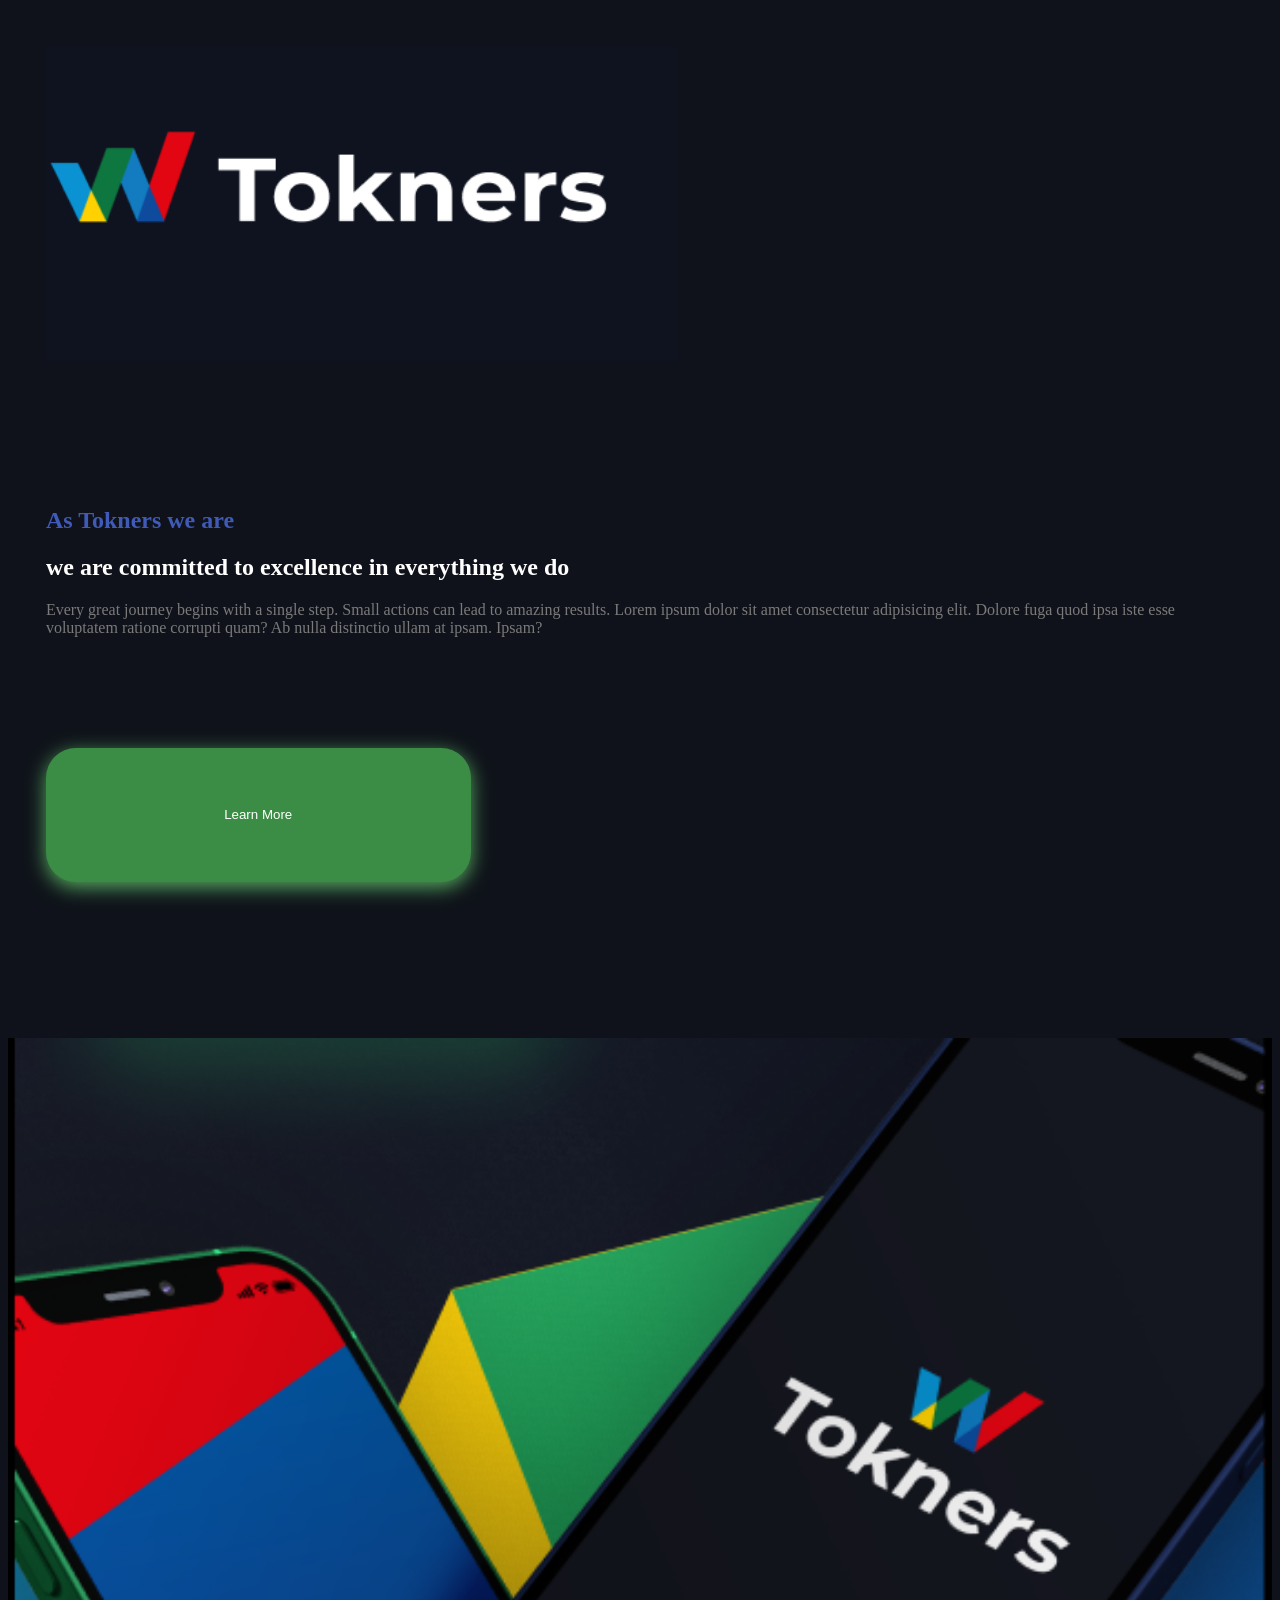
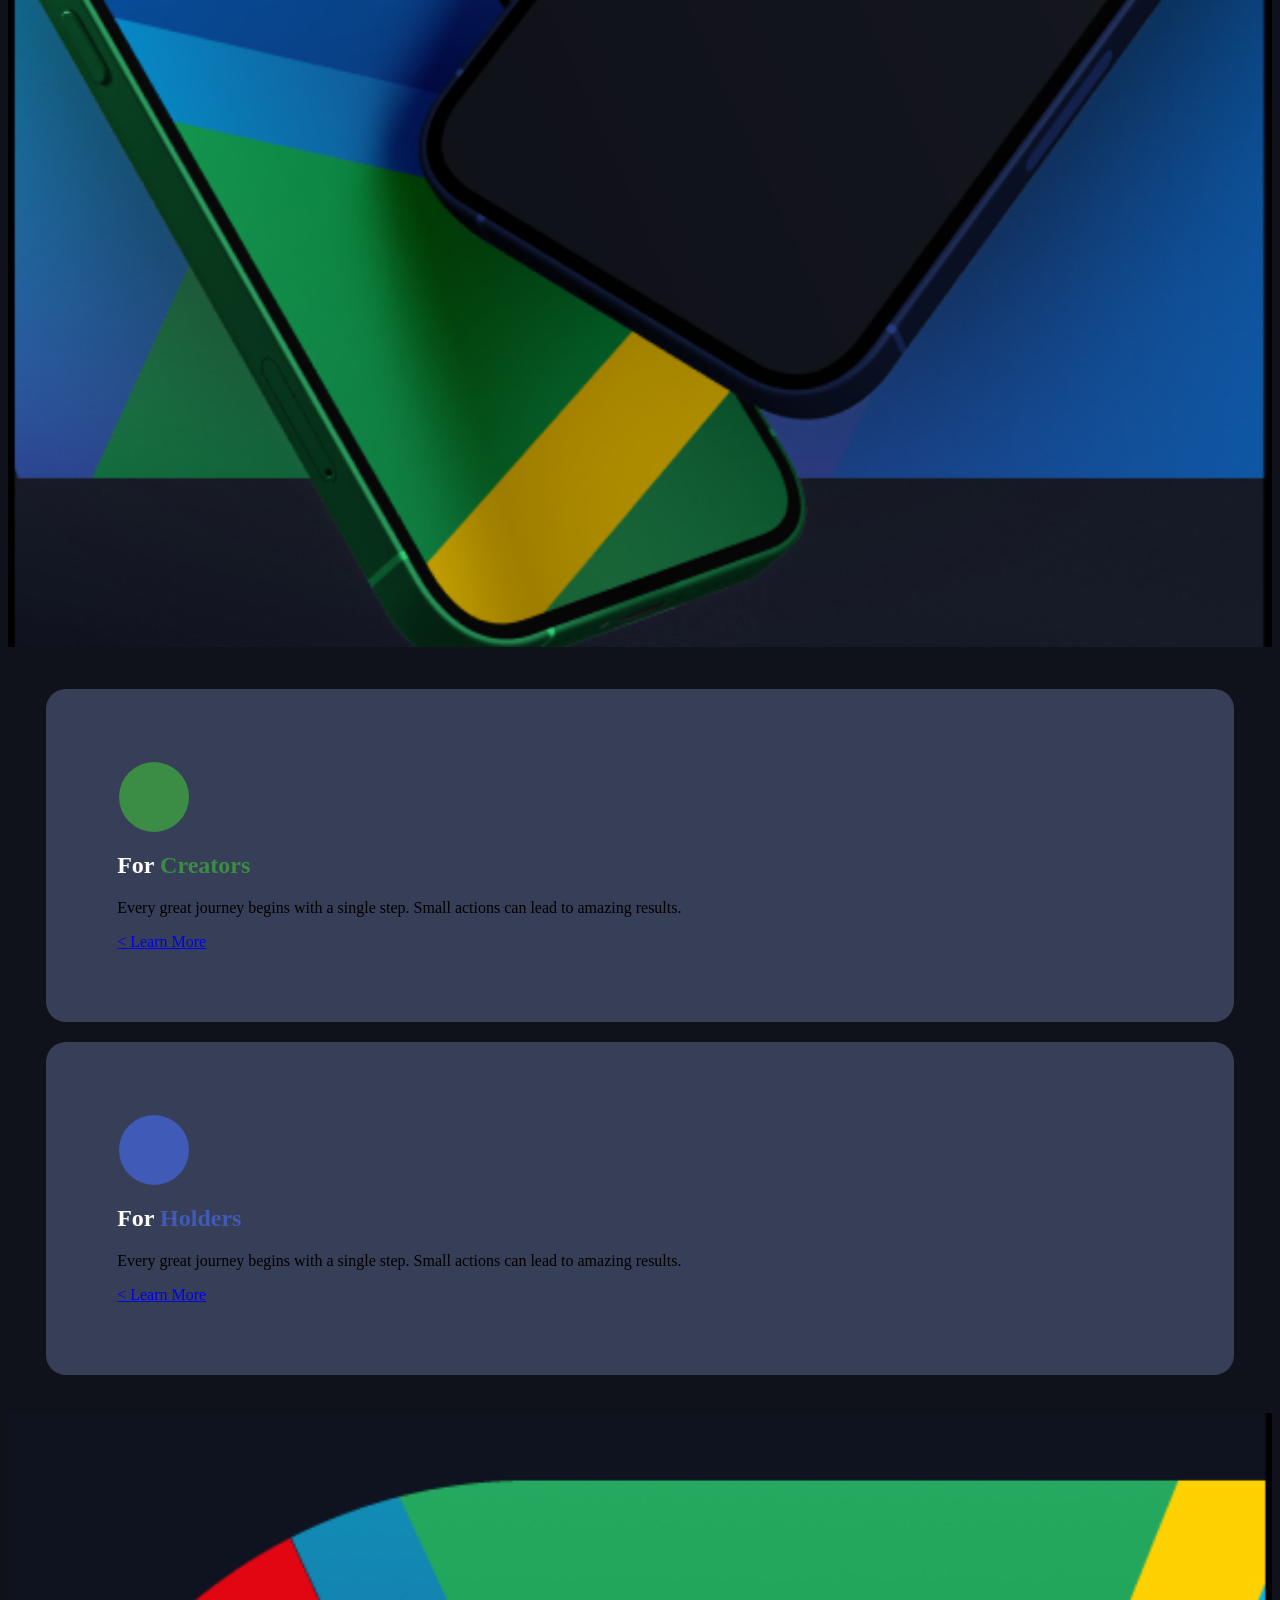
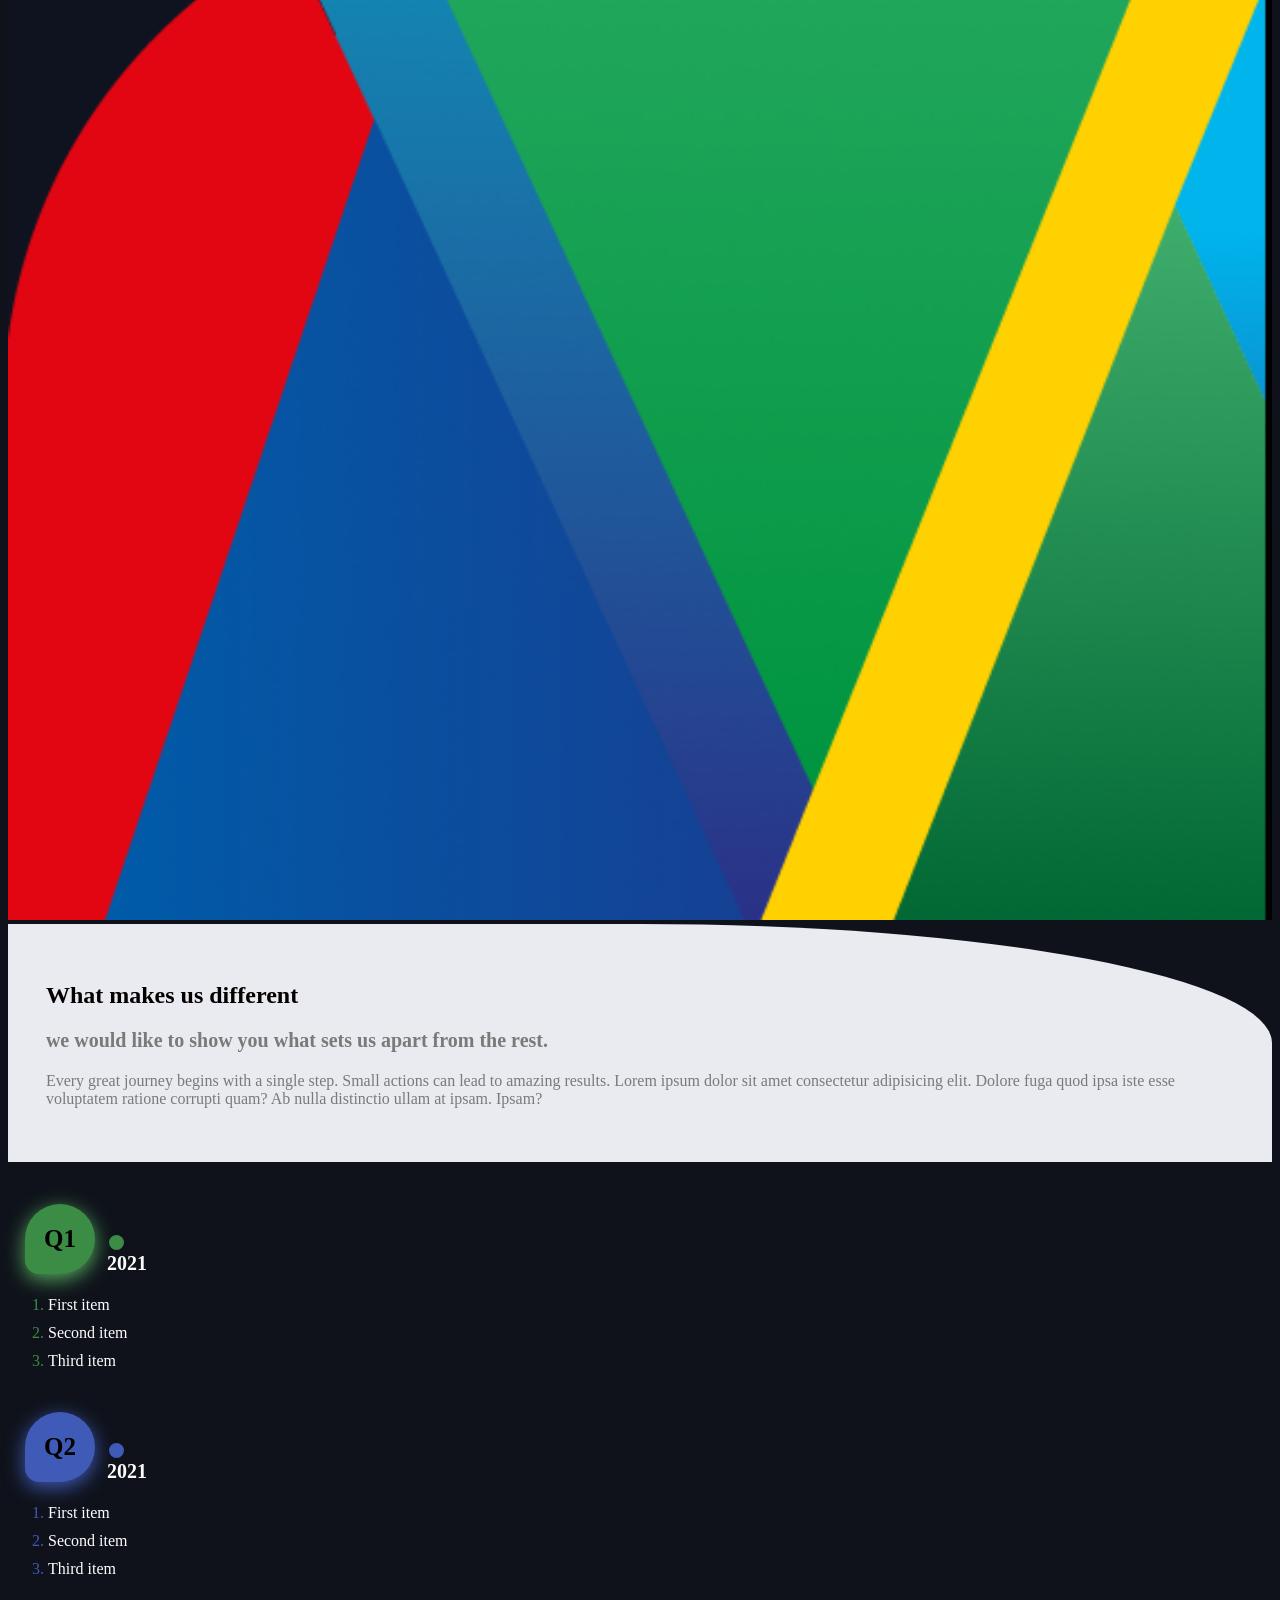
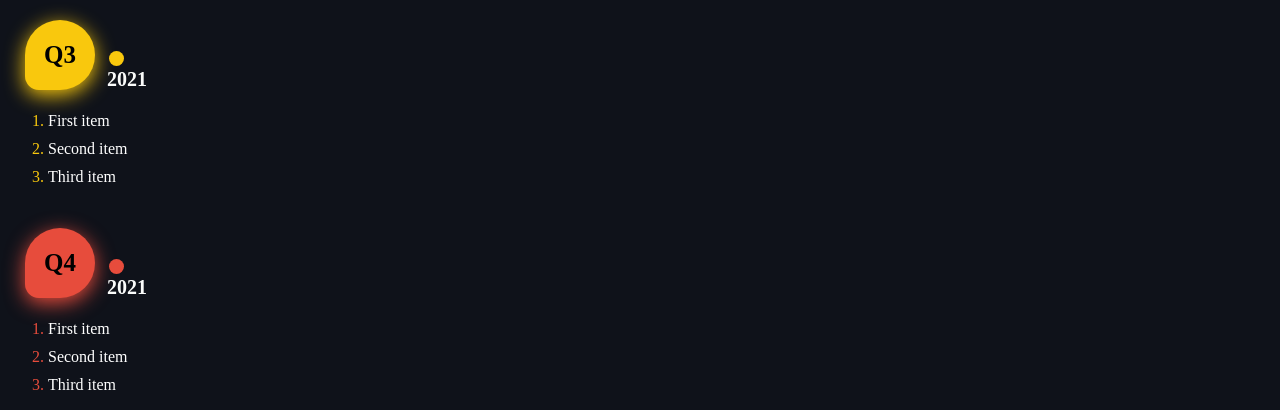
<file: 14.10/index.html>
<!DOCTYPE html>
<html lang="en">

<head>
    <meta charset="UTF-8">
    <meta name="viewport" content="width=device-width, initial-scale=1.0">
    <title>Document</title>
    <link rel="stylesheet" href="style.css">
</head>

<body>
    <header>
        <img id="logo" src="logo.png" alt="Logo">
        <p></p>
    </header>
    <main>
        <article>
            <h2>As Tokners we are</h2>
            <h1>we are committed to excellence in everything we do</h1>
            <p class="main-text">
                Every great journey begins with a single step.
                Small actions can lead to amazing results.
                Lorem ipsum dolor sit amet consectetur adipisicing elit. Dolore fuga quod ipsa iste esse voluptatem
                ratione corrupti quam? Ab nulla distinctio ullam at ipsam. Ipsam?
            </p>
            <button type="button" id="learn-more">Learn More</button>

        </article>
        <img id="phones" src="phones.png" alt="Phones">
        <section id="cards">
            <div class="card">
                <div class="card-icon" id="greenIcon"></div>
                <h1>For <span id="greenTitle">Creators</span></h1>
                <p class="post">
                    Every great journey begins with a single step.
                    Small actions can lead to amazing results.
                </p>
                <a class="greenTitle" href="https://www.tokners.com/creator" target="_blank">&lt; Learn More</a>
            </div>
            <div class="card">
                <div class="card-icon" id="blueIcon"></div>
                <h1>For <span id="blueTitle">Holders</span></h1>
                <p class="post">
                    Every great journey begins with a single step.
                    Small actions can lead to amazing results.
                </p>
                <a href="https://www.tokners.com/brand" target="_blank">&lt; Learn More</a>

        </section>
        <img id="shtuth" src="shtuth.png" alt="Shtuth">
        <article id="secondArticle">
            <h1 id="mainTitle">What makes us different</h1>
            <p id="subTitle">we would like to show you what sets us apart from the rest.</p>
            <p class="main-text">
                Every great journey begins with a single step.
                Small actions can lead to amazing results.
                Lorem ipsum dolor sit amet consectetur adipisicing elit. Dolore fuga quod ipsa iste esse voluptatem
                ratione corrupti quam? Ab nulla distinctio ullam at ipsam. Ipsam?
            </p>
        </article>
        <div class="complexTitle">
            <div class="Q-icon" id="IconQ1">Q1</div>
            <div class="numberPoint">
                <div class="card-icon" id="greenQ"></div>
                <number>2021</number>
            </div>
        </div>
        <ol class="list">
            <li class="green">First item</li>
            <li class="green">Second item</li>
            <li class="green">Third item</li>
        </ol>
        <div class="complexTitle">
            <div class="Q-icon" id="IconQ2">Q2</div>
            <div class="numberPoint">
                <div class="card-icon" id="blueQ"></div>
                <number>2021</number>
            </div>
        </div>
        <ol class="list">
            <li class="blue">First item</li>
            <li class="blue">Second item</li>
            <li class="blue">Third item</li>
        </ol>
        <div class="complexTitle">
            <div class="Q-icon" id="IconQ3">Q3</div>
            <div class="numberPoint">
                <div class="card-icon" id="yellowQ"></div>
                <number>2021</number>
            </div>
        </div>
        <ol class="list">
            <li class="yellow">First item</li>
            <li class="yellow">Second item</li>
            <li class="yellow">Third item</li>
        </ol>
        <div class="complexTitle">
            <div class="Q-icon" id="IconQ4">Q4</div>
            <div class="numberPoint">

                <div class="card-icon" id="redQ"></div>
                <number>2021</number>
            </div>
        </div>
        <ol class="list">
            <li class="red">First item</li>
            <li class="red">Second item</li>
            <li class="red">Third item</li>
        </ol>
    </main>
</body>

</html>
</file>
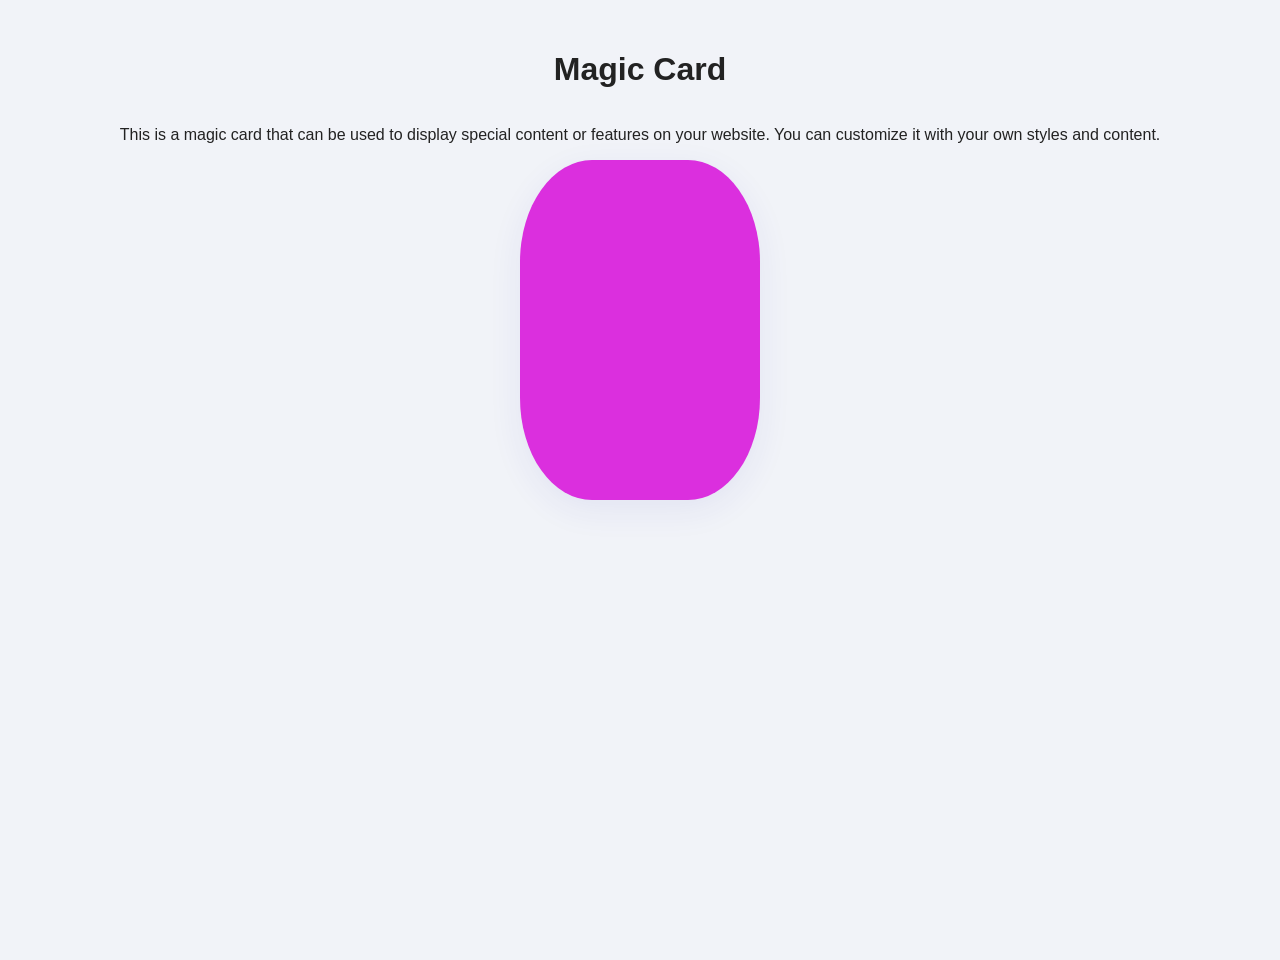
<file: 15.10/index.html>
<!DOCTYPE html>
<html lang="en">
<head>
    <meta charset="UTF-8">
    <meta name="viewport" content="width=device-width, initial-scale=1.0">
    <title>Document</title>
    <link rel="stylesheet" href="style.css">
</head>
<body>
    <h1>Magic Card</h1>
    <p>This is a magic card that can be used to display special content or features on your website. You can customize it with your own styles and content.</p>
    <div class="magic-card"></div>
</body>
</html>
</file>
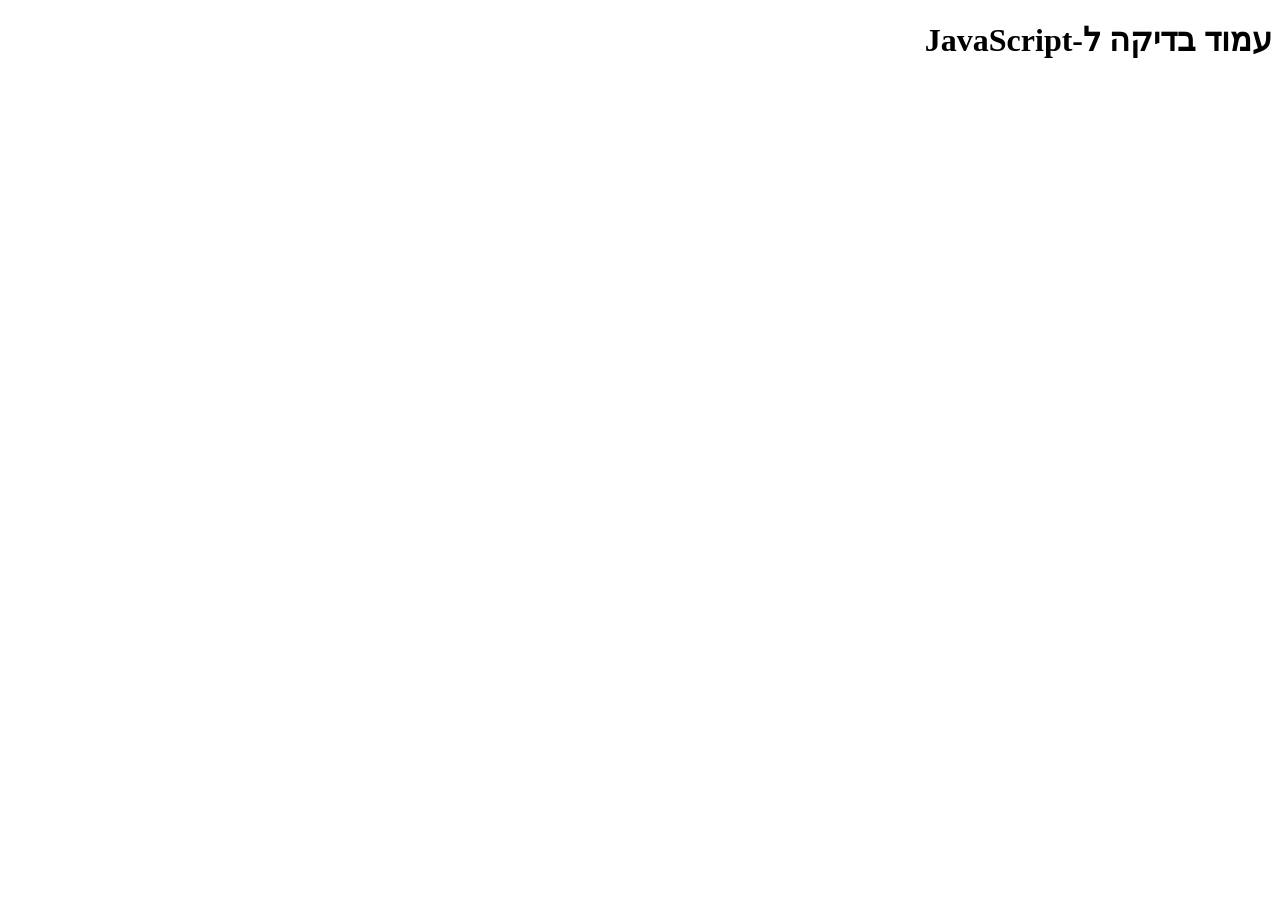
<file: 20.10/index.html>
<!DOCTYPE html>
<html lang="he" dir="rtl">
<head>
    <meta charset="UTF-8">
    <title>בדיקת JS</title>
</head>
<body>
    <h1>עמוד בדיקה ל-JavaScript</h1>
    <!-- חיבור קובץ ה-JS -->
    <script src="script.js"></script>
</body>
</html>
</file>
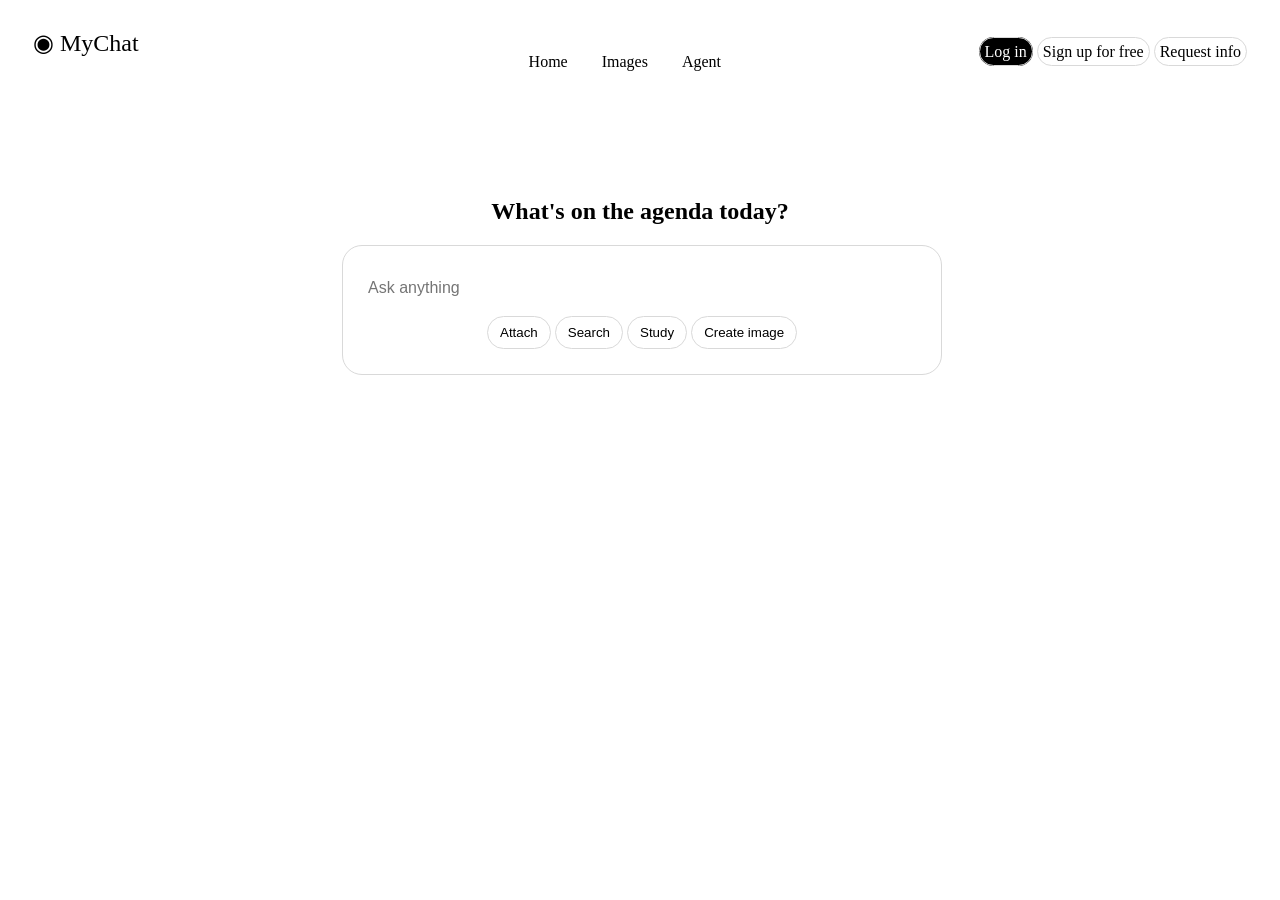
<file: project1 css/index.html>
<!DOCTYPE html>
<html lang="en">
<head>
    <meta charset="UTF-8">
    <meta name="viewport" content="width=device-width, initial-scale=1.0">
    <title>MyChat - Main</title>
    <link rel="stylesheet" href="style.css">
</head>
<body>

    <header id="top-bar">
        <a id="logo" href="index.html" aria-label="Main page">
            <span aria-hidden="true">◉</span>
            MyChat
        </a>

        <nav id="nav" aria-label="Main navigation">
            <a class="nav-buts" href="index.html">Home</a>
            <a class="nav-buts" href="images.html">Images</a>
            <a class="nav-buts" href="agent.html">Agent</a>
        </nav>

        <div id="logAndInfo">
            <a class="log-but" id="login-B" href="#login">Log in</a>
            <a class="log-but" href="#signup">Sign up for free</a>
            <a class="log-but" href="#request-info">Request info</a>
        </div>
    </header>

    <main>
        <section id="mainSec" aria-labelledby="main-title">
            <h1 id="main-title">What's on the agenda today?</h1>

            <form id="promptForm" method="get">
                <input type="text" id="prompt" name="prompt" placeholder="Ask anything">

                <div prompt-buttons>
                    <button class="prompt-but" type="button">Attach</button>
                    <button class="prompt-but" type="button">Search</button>
                    <button class="prompt-but" type="button">Study</button>
                    <button class="prompt-but" type="button">Create image</button>
                </div>
            </form>
        </section>
    </main>

</body>
</html>
</file>
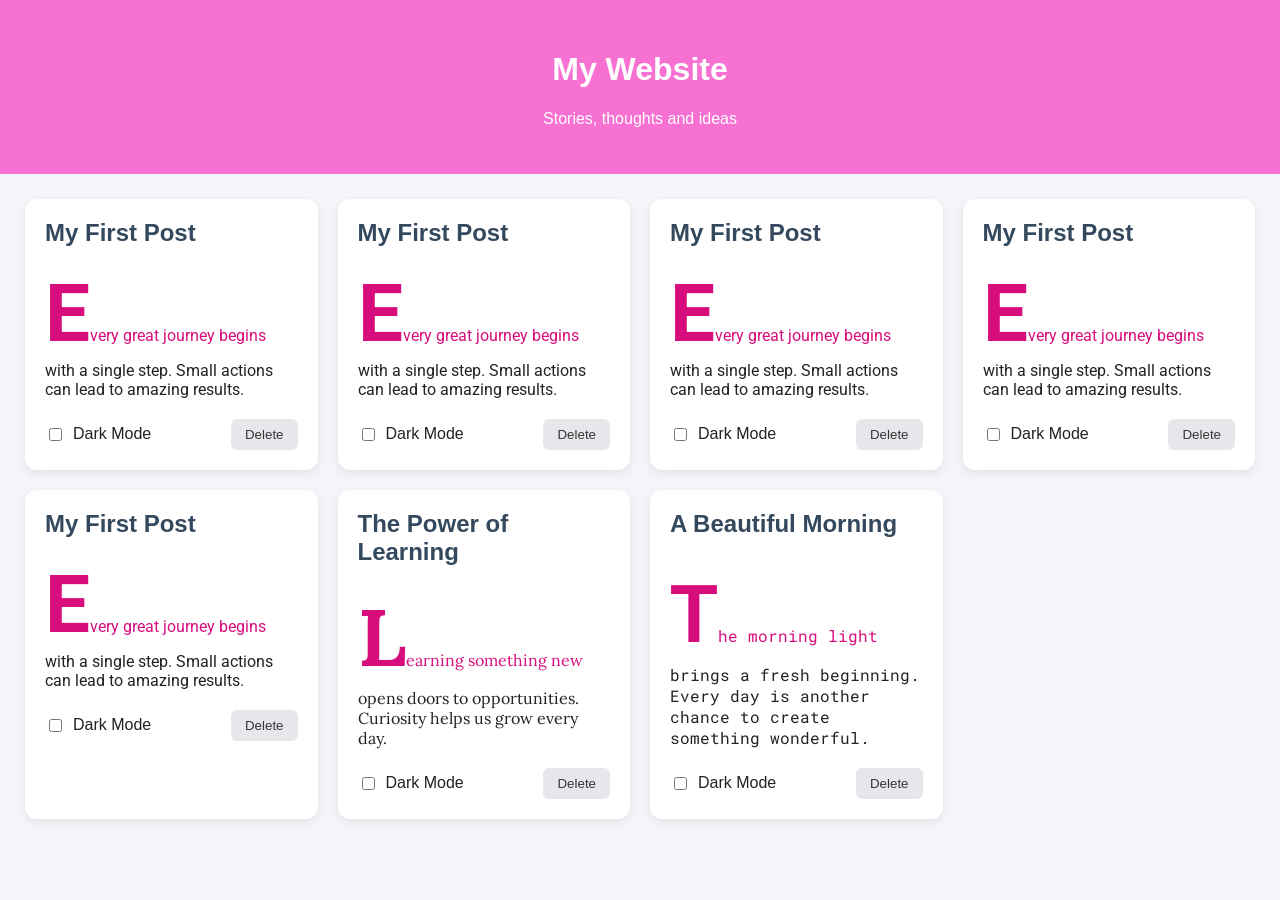
<file: 13.10/targilGrid.html>
<!DOCTYPE html>
<html lang="en">

<head>
    <meta charset="UTF-8">
    <meta name="viewport" content="width=device-width, initial-scale=1.0">
    <title>My Website</title>
    <link rel="stylesheet" href="style.css">
</head>

<body>

    <header>
        <h1>My Website</h1>
        <p>Stories, thoughts and ideas</p>
    </header>

    <main>
        <section id="posts">

            <article class="card">
                <h2>My First Post</h2>
                <p class="post1">
                    Every great journey begins with a single step.
                    Small actions can lead to amazing results.
                </p>

                <div class="card-actions">
                    <input type="checkbox" id="dark1">
                    <label for="dark1">Dark Mode</label>
                    <button type="button" class="delete-btn">Delete</button>
                </div>
            </article>
            <article class="card">
                <h2>My First Post</h2>
                <p class="post1">
                    Every great journey begins with a single step.
                    Small actions can lead to amazing results.
                </p>

                <div class="card-actions">
                    <input type="checkbox" id="dark1">
                    <label for="dark1">Dark Mode</label>
                    <button type="button" class="delete-btn">Delete</button>
                </div>
            </article>
            <article class="card">
                <h2>My First Post</h2>
                <p class="post1">
                    Every great journey begins with a single step.
                    Small actions can lead to amazing results.
                </p>

                <div class="card-actions">
                    <input type="checkbox" id="dark1">
                    <label for="dark1">Dark Mode</label>
                    <button type="button" class="delete-btn">Delete</button>
                </div>
            </article>
            <article class="card">
                <h2>My First Post</h2>
                <p class="post1">
                    Every great journey begins with a single step.
                    Small actions can lead to amazing results.
                </p>

                <div class="card-actions">
                    <input type="checkbox" id="dark1">
                    <label for="dark1">Dark Mode</label>
                    <button type="button" class="delete-btn">Delete</button>
                </div>
            </article>
            <article class="card">
                <h2>My First Post</h2>
                <p class="post1">
                    Every great journey begins with a single step.
                    Small actions can lead to amazing results.
                </p>

                <div class="card-actions">
                    <input type="checkbox" id="dark1">
                    <label for="dark1">Dark Mode</label>
                    <button type="button" class="delete-btn">Delete</button>
                </div>
            </article>

            <article class="card">
                <h2>The Power of Learning</h2>
                <p class="post2">
                    Learning something new opens doors to opportunities.
                    Curiosity helps us grow every day.
                </p>

                <div class="card-actions">
                    <input type="checkbox" id="dark2">
                    <label for="dark2">Dark Mode</label>
                    <button type="button" class="delete-btn">Delete</button>
                </div>
            </article>

            <article class="card">
                <h2>A Beautiful Morning</h2>
                <p class="post3">
                    The morning light brings a fresh beginning.
                    Every day is another chance to create something wonderful.
                </p>

                <div class="card-actions">
                    <input type="checkbox" id="dark3">
                    <label for="dark3">Dark Mode</label>
                    <button type="button" class="delete-btn">Delete</button>
                </div>
            </article>

        </section>
    </main>

</body>

</html>
</file>
<file: 14.10/style.css>
html {
    background-color: #0f121a;
    display: block;

}

#logo {
    padding: 3%;
    width: 50%;
    margin-right: 45.5%;
    margin-bottom: 30px;
}

article {
    padding: 3%;
}

h2 {
    color: #3f5bb7;
}

h1 {
    color: white;
    font-weight: bold;
}

.main-text {
    color: rgb(122, 122, 122);
}

#learn-more {
    background-color: #3b8d45;
    color: white;
    padding: 5% 15%;
    margin-top: 8%;
    margin-bottom: 10%;
    border-radius: 30px;
    border: none;
    cursor: pointer;
    box-shadow: 0 5px 20px #57ac61;
}

#phones {
    width: 100%;

}

#cards {
    display: grid;
    grid-template-rows: 1fr 1fr;
    gap: 20px;
    padding: 3%;
}

.card {
    background-color: #373e57;
    border-radius: 20px;
    padding: 6%;
}

.card-icon {
    border-radius: 50%;
    width: 70px;
    height: 70px;
    margin: 2px;
}

#greenIcon {
    background-color: #3b8d45;
}

#blueIcon {
    background-color: #3f5bb7;
}

#greenTitle {
    color: #3b8d45;
}

#blueTitle {
    color: #3f5bb7;
}

#shtuth {
    width: 100%;
}

#mainTitle {
    font-weight: bold;
    color: rgb(5, 0, 0);
    padding-right: 40%;
}

#subTitle {
    color: rgb(122, 122, 122);
    font-weight: bold;
    font-size: 20px;
    margin-bottom: 20px;
}

#secondArticle {
    background-color: #e9ebf1;
    border-top-right-radius: 50%;
}

.Q-icon {
    border-radius: 50%;
    width: 70px;
    height: 70px;
    margin: 2px;
    border-bottom-left-radius: 20%;
    font-size: 25px;
    font-weight: bold;
    display: flex;
    align-items: center;
    justify-content: center;
}

#IconQ1 {
    background-color: #3b8d45;
    box-shadow: 0 5px 20px #57ac61;
}

#IconQ2 {
    background-color: #3f5bb7;
    box-shadow: 0 5px 20px #3f5bb7;
}

#IconQ3 {
    background-color: #f9c80d;
    box-shadow: 0 5px 20px #f9c80d;
}

#IconQ4 {
    background-color: #e74c3c;
    box-shadow: 0 5px 20px #e74c3c;
}

.complexTitle {
    margin-left: 15px;
    margin-top: 40px;
    display: flex;
    align-items: center;
    gap: 10px;
}

number {
    font-size: 20px;
    font-weight: bold;
    color: #fafbfa;
}

.numberPoint {
    margin-top: 30px;
}

#greenQ {
    width: 15px;
    height: 15px;
    background-color: #3b8d45;
}

#blueQ {
    width: 15px;
    height: 15px;
    background-color: #3f5bb7;
}

#yellowQ {
    width: 15px;
    height: 15px;
    background-color: #f9c80d;
}

#redQ {
    width: 15px;
    height: 15px;
    background-color: #e74c3c;
}

.list {
    margin-top: 20px;
    display: flex;
    flex-direction: column;
    gap: 10px;
    color: white;
}

ol .green::marker {
    color: #3b8d45;
}

ol .blue::marker {
    color: #3f5bb7;
}

ol .yellow::marker {
    color: #f9c80d;
}

ol .red::marker {
    color: #e74c3c;
}
</file>
<file: 15.10/style.css>
body {
    margin: 0;
    min-height: 100vh;
    display: flex;
    flex-direction: column;
    align-items: center;
    font-family: Arial, sans-serif;
    background-color: #f1f3f8;
    color: #222;
    padding: 30px 15px;
}
.magic-card {
    background-color: #db2fde;
    width: 200px;
    height: 300px;
    border-radius: 30%;
    padding: 20px;
    box-shadow: 0 10px 35px rgba(40, 45, 168, 0.07);
    animation: entrance 2s ease-out forwards, slide 4s ease-in-out infinite alternate;
    transition: transform 0.8s ease, background-color 0.8s ease;
}

.magic-card:hover {
    background-color: #5c43d9;
    transform: rotate(360deg);
}

@keyframes entrance {
    from {
        opacity: 0;
        transform: scale(0.5);
    }

    to {
        opacity: 1;
        transform: scale(1);
    }
}

@keyframes slide {
    from {
        transform: translateX(-15px);
    }

    to {
        transform: translateX(15px);
    }
}
</file>
<file: project1 css/style.css>
#mainPage{
    background-color: white;
}


#top-bar{
    color: black;
    position: relative;
    height: 70px;
    padding: 0 25px;
}

#logo{
    position: absolute;
    left: 25px;
    top: 50%;
    transform: translateY(-50%);
    text-decoration: none;
    font-size: 24px;
    color: black;
}

#nav{
    position: absolute;
    left: 40%;
    top: 50%;  
}

.log-but{
    color: black;
    padding: 5px;
    text-decoration: none;
    border-radius: 40px;
    border-width: 0.5px;
    border-style: solid;
    border: 1px solid #d9d9d9;
}

#login-B{
    background-color: black;
    color: white;
}

.nav-buts {
    display: inline-block;
    padding: 10px 15px;
    text-decoration: none;
    color: black;
    
}

#logAndInfo{
    position: absolute;
    right: 25px;
    top: 50%;
}

#mainSec{
    text-align: center;
    padding: 100px;
}

#prompt {
     width: 100%;
    height: 55px;
    padding: 10px;
    border: none;
    outline: none;
    box-sizing: border-box;
    font-size: 16px;
}

#promptForm{
    width: 600px;
    height: 130px;
    padding: 15px;
    border: 1px solid #d9d9d9;
    border-radius: 20px;
    box-sizing: border-box;
    background-color: white;
    margin-left: 22%;
}

.prompt-but{
    background-color: white;
    border: none;
    border-radius: 20px;
    padding: 8px 12px;
    cursor: pointer;
    border: 1px solid #d9d9d9;
    border-radius: 20px;
}
</file>
<file: 13.10/style.css>
@import url('https://fonts.googleapis.com/css2?family=Roboto&family=Lora&family=Roboto+Mono&display=swap');

* {
    box-sizing: border-box;
}

body {
    margin: 0;
    background-color: #f3f5f9;
    color: #222;
    font-family: Arial, sans-serif;
}

header {
    text-align: center;
    padding: 30px;
    background-color: #f771d3;
    color: white;
}

#posts {
    display: grid;
    grid-template-columns: repeat(auto-fit, minmax(280px, 1fr));
    gap: 20px;
    padding: 25px;
}

.card {
    background-color: white;
    padding: 20px;
    border-radius: 12px;
    box-shadow: 0 3px 10px #00000015;
}

.card h2 {
    margin-top: 0;
    color: #34495e;
}

.card-actions {
    display: flex;
    align-items: center;
    gap: 8px;
    margin-top: 20px;
}

.delete-btn {
    margin-left: auto;
    padding: 8px 14px;
    border: none;
    border-radius: 6px;
    background-color: #e5e7eb;
    color: #363636;
    cursor: pointer;
}

.delete-btn:hover {
    background-color: #eb1414;

}

.post1 {
    font-family: 'Roboto', sans-serif;
}

.post2 {
    font-family: 'Lora', serif;
}

.post3 {
    font-family: 'Roboto Mono', monospace;
}

.post1::first-line,
.post2::first-line,
.post3::first-line {
    color: #d80d7d;
}

.post1::first-letter,
.post2::first-letter,
.post3::first-letter {
    font-weight: bold;
    font-size: 80px;
}

.card:has(#dark1:checked) {
    background-color: #222;
    color: white;
}

.card:has(#dark2:checked) {
    background-color: #222;
    color: white;
}

.card:has(#dark3:checked) {
    background-color: #222;
    color: white;
}
</file>
